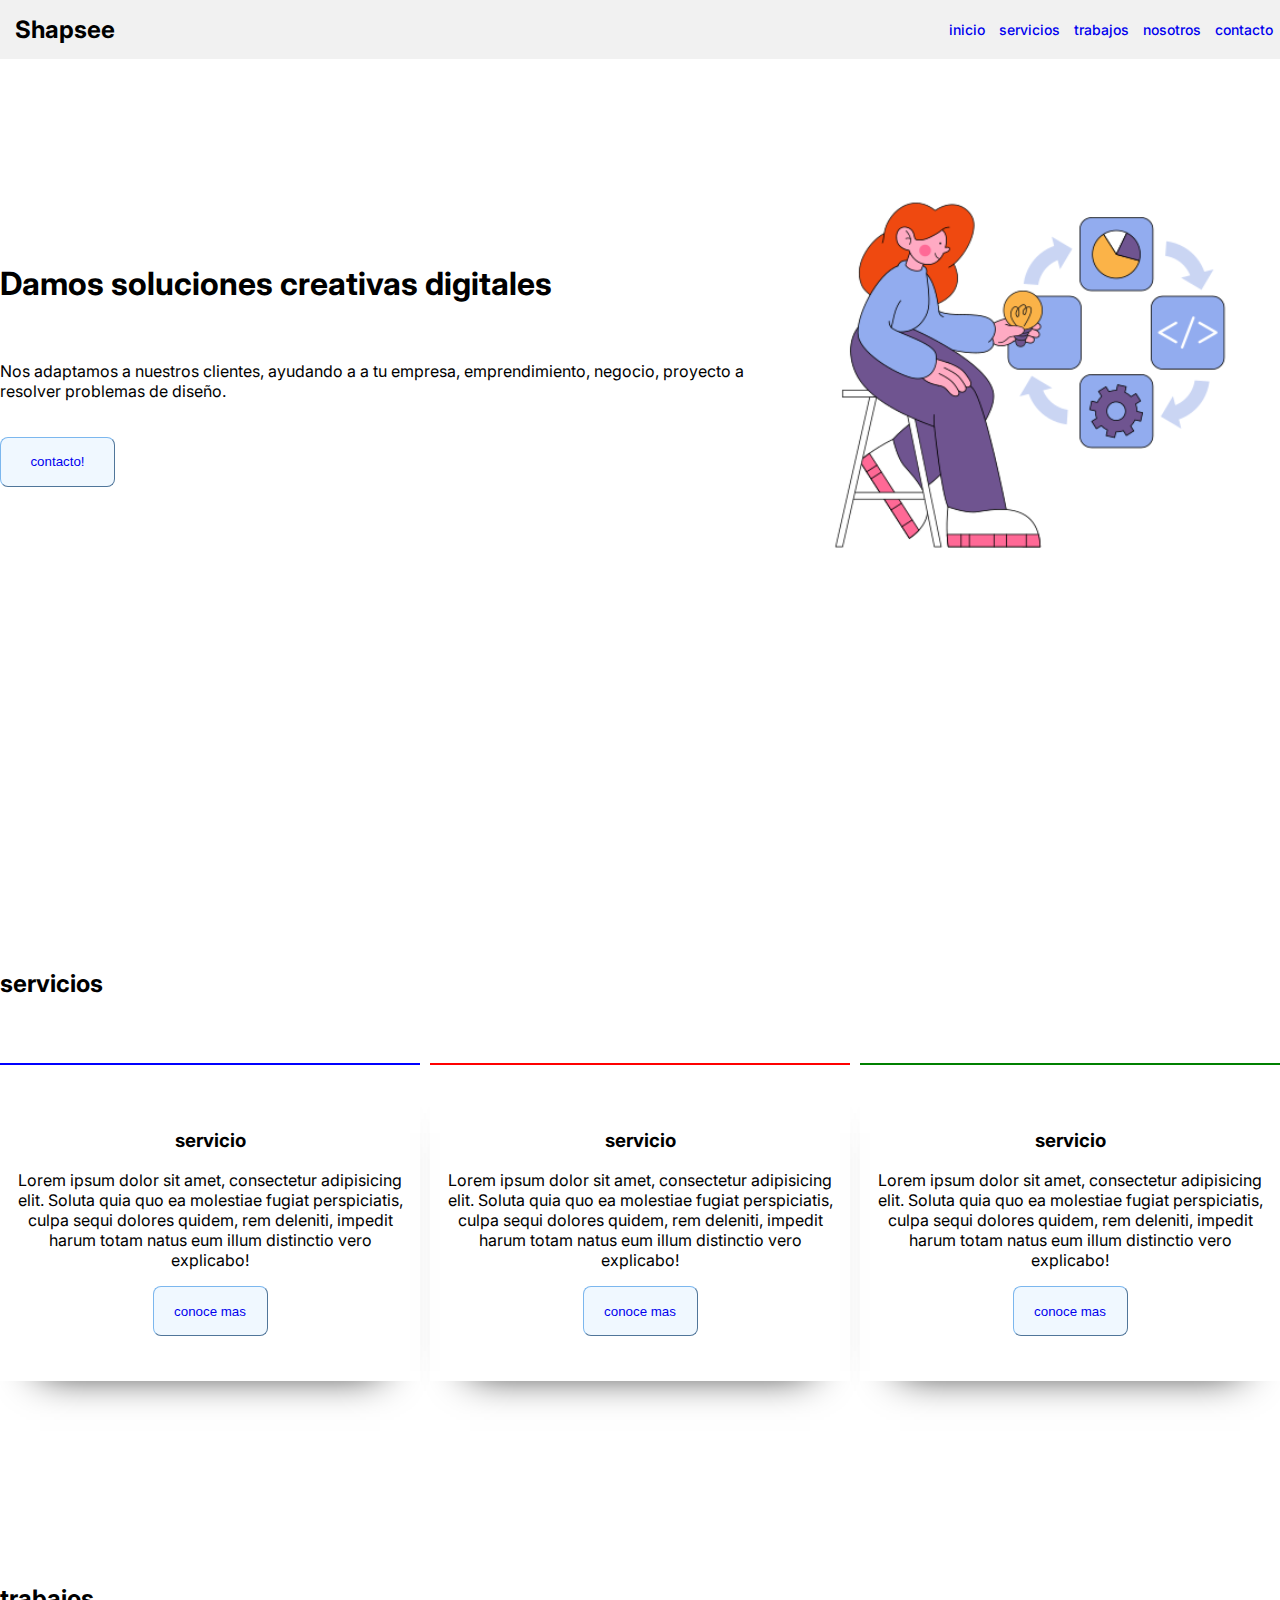
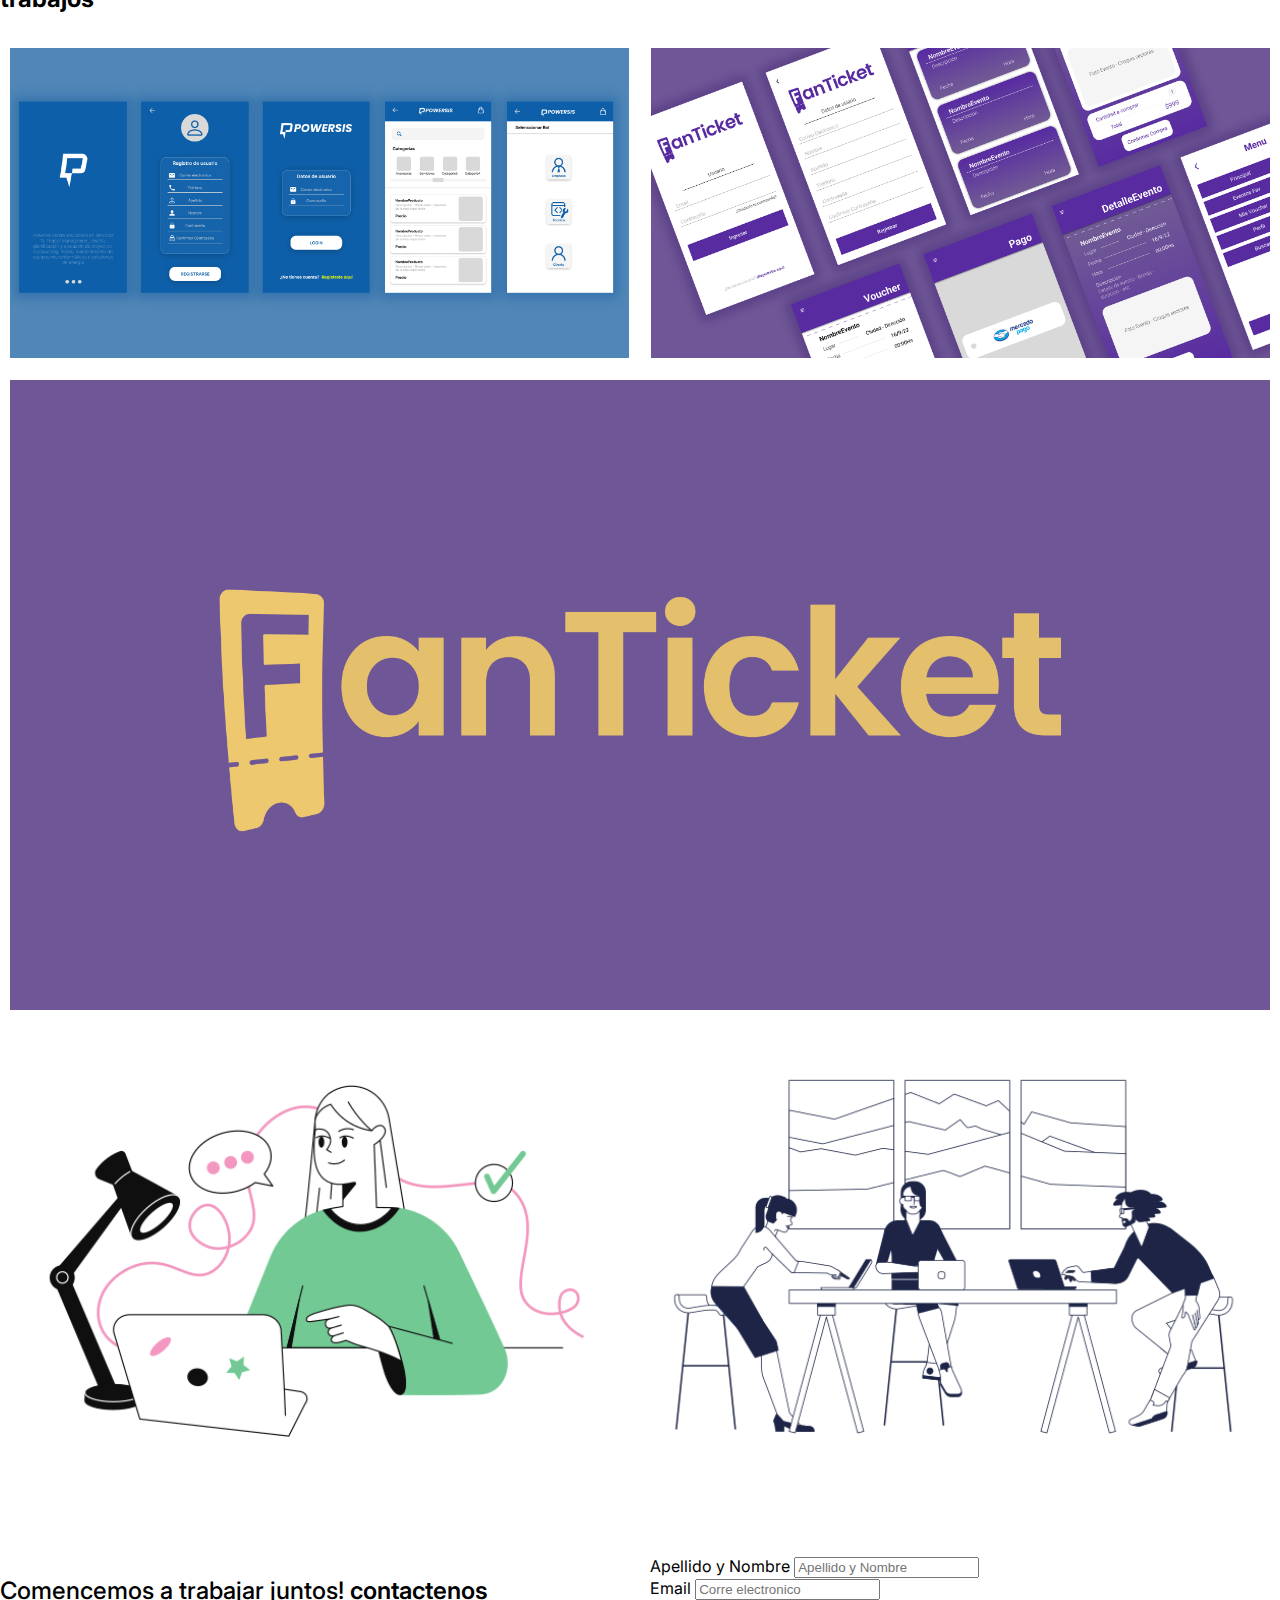
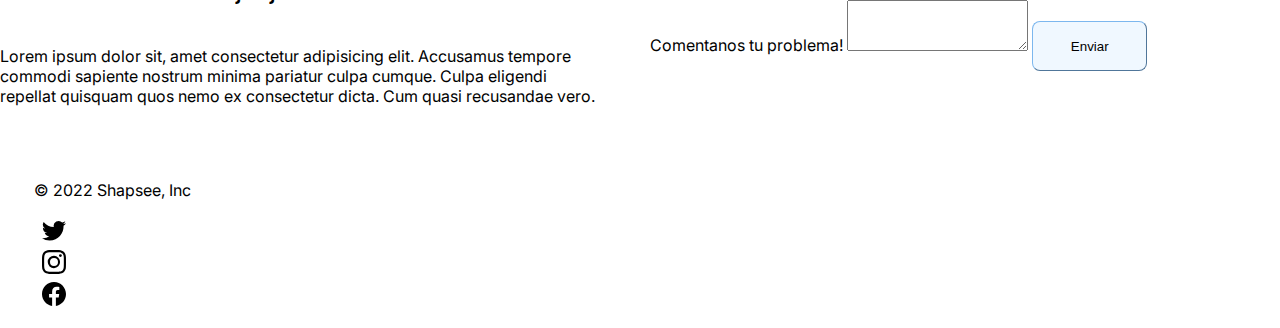
<file: index.html>
<!DOCTYPE html>
<html lang="en">

<head>
    <meta charset="UTF-8">
    <meta http-equiv="X-UA-Compatible" content="IE=edge">
    <meta name="viewport" content="width=device-width, initial-scale=1.0">
    <title>Document</title>
    <link href="https://cdn.jsdelivr.net/npm/bootstrap@5.3.0-alpha1/dist/css/bootstrap.min.css" rel="stylesheet"
        integrity="sha384-GLhlTQ8iRABdZLl6O3oVMWSktQOp6b7In1Zl3/Jr59b6EGGoI1aFkw7cmDA6j6gD" crossorigin="anonymous">
    <link rel="stylesheet" href="./css/style.css">
</head>

<body>
    <header>
        <div class="bloque">
            <p class="logo">Shapsee</p>

            <nav>
                <ul>
                    <li><a href="index.html">
                            inicio</a></li>
                    <li><a href="#seccionServ">
                            servicios
                        </a></li>
                    <li><a href="#sectiontrab">
                            trabajos
                        </a></li>
                    <li><a href="html/nosotros.html">
                            nosotros
                        </a></li>
                    <li><a href="#sectioncontacto">
                            contacto
                        </a>
                    </li>
                </ul>
            </nav>
        </div>
    </header>

    <div class="fixe">
        <a href="#">
            <img class="fixed1" src="./imagenes/whatsapp.svg" alt="whatsapp">
        </a>
    </div>

    <main>
        <div class="bloque">
            <div class="portada">
                <div class="left">
                    <h1>Damos soluciones creativas digitales</h1>
                    <p class="subTitulo">Nos adaptamos a nuestros clientes, ayudando a a tu empresa, emprendimiento,
                        negocio, proyecto a resolver problemas de diseño.</p>
                    <button><span class="fontButton"><a href="#sectioncontacto">contacto!</a></span></button>
                </div>
                <div class="imagIlus">
                    <img class="imagtam" src="./imagenes/agencia.svg" alt="imgag">
                </div>
            </div>
        </div>
    </main>

    <section class="sservicios" id="seccionServ">
        <div class="bloque1">
            <h2 class="titulos2">servicios</h2>
            <div class="serviciosB">
                <div class="servicios1">
                    <h3>servicio</h3>
                    <p>Lorem ipsum dolor sit amet, consectetur adipisicing elit. Soluta quia quo ea molestiae fugiat
                        perspiciatis, culpa sequi dolores quidem, rem deleniti, impedit harum totam natus eum illum
                        distinctio vero explicabo!</p>
                        <button><a href="./html/servicios1.html"> conoce mas</a></button>
                </div>
                <div class="servicios2">
                    <h3>servicio</h3>
                    <p>Lorem ipsum dolor sit amet, consectetur adipisicing elit. Soluta quia quo ea molestiae fugiat
                        perspiciatis, culpa sequi dolores quidem, rem deleniti, impedit harum totam natus eum illum
                        distinctio vero explicabo!</p>
                    <button><a href="./html/servicios2.html"> conoce mas</a></button>
                </div>
                <div class="servicios3">
                    <h3>servicio</h3>
                    <p>Lorem ipsum dolor sit amet, consectetur adipisicing elit. Soluta quia quo ea molestiae fugiat
                        perspiciatis, culpa sequi dolores quidem, rem deleniti, impedit harum totam natus eum illum
                        distinctio vero explicabo!</p>
                        <button><a href="./html/servicios3.html"> conoce mas</a></button>
                </div>
            </div>
        </div>
    </section>

    <section id="sectiontrab">
        <div class="bloque2">
            <h2 class="titulos2">trabajos</h2>
            <div class="imagTrabajo">
                <img class="imag trabajo1" src="./imagenes/AppMuestra.jpg" alt="img">
                <img class="imag trabajo2" src="./imagenes/fanticket.jpg" alt="img">
                <img class="imag trabajo3" src="./imagenes/Imagenes_portfolio_produccion.jpg" alt="img">
                <img class="imag trabajo4" src="./imagenes/nosotrosWork.svg" alt="img">
                <img class="imag trabajo5" src="./imagenes/Office work.svg" alt="img">
            </div>
        </div>
    </section>

    <section class="contacto1" id="sectioncontacto">
        <div class="container">
            <div class="right">
                <h2>Comencemos a trabajar juntos!<span class="hdos"> contactenos</span></h2>
                <p>Lorem ipsum dolor sit, amet consectetur adipisicing  elit. Accusamus tempore commodi sapiente nostrum
                    minima pariatur culpa cumque. Culpa eligendi repellat quisquam quos nemo ex consectetur dicta. Cum
                    quasi recusandae vero.</p>
            </div>
            <div class="bloque4">
                <div class="mb-3">
                    <label for="exampleFormControlInput1" class="form-label">Apellido y Nombre</label>
                    <input type="email" class="form-control" id="exampleFormControlInput1"
                        placeholder="Apellido y Nombre">
                </div>
                <div class="mb-3">
                    <label for="exampleFormControlInput1" class="form-label">Email</label>
                    <input type="email" class="form-control" id="exampleFormControlInput1"
                        placeholder="Corre electronico">
                </div>
                <div class="mb-3">
                    <label for="exampleFormControlTextarea1" class="form-label">Comentanos tu problema!</label>
                    <textarea class="form-control" id="exampleFormControlTextarea1" rows="3"></textarea>
                    <button class="spaceCon"><span class="fontButton">Enviar</span></button>

                </div>
            </div>
        </div>
    </section>

    <svg xmlns="http://www.w3.org/2000/svg" style="display: none;">
        <symbol id="facebook" viewBox="0 0 16 16">
            <path
                d="M16 8.049c0-4.446-3.582-8.05-8-8.05C3.58 0-.002 3.603-.002 8.05c0 4.017 2.926 7.347 6.75 7.951v-5.625h-2.03V8.05H6.75V6.275c0-2.017 1.195-3.131 3.022-3.131.876 0 1.791.157 1.791.157v1.98h-1.009c-.993 0-1.303.621-1.303 1.258v1.51h2.218l-.354 2.326H9.25V16c3.824-.604 6.75-3.934 6.75-7.951z" />
        </symbol>
        <symbol id="instagram" viewBox="0 0 16 16">
            <path
                d="M8 0C5.829 0 5.556.01 4.703.048 3.85.088 3.269.222 2.76.42a3.917 3.917 0 0 0-1.417.923A3.927 3.927 0 0 0 .42 2.76C.222 3.268.087 3.85.048 4.7.01 5.555 0 5.827 0 8.001c0 2.172.01 2.444.048 3.297.04.852.174 1.433.372 1.942.205.526.478.972.923 1.417.444.445.89.719 1.416.923.51.198 1.09.333 1.942.372C5.555 15.99 5.827 16 8 16s2.444-.01 3.298-.048c.851-.04 1.434-.174 1.943-.372a3.916 3.916 0 0 0 1.416-.923c.445-.445.718-.891.923-1.417.197-.509.332-1.09.372-1.942C15.99 10.445 16 10.173 16 8s-.01-2.445-.048-3.299c-.04-.851-.175-1.433-.372-1.941a3.926 3.926 0 0 0-.923-1.417A3.911 3.911 0 0 0 13.24.42c-.51-.198-1.092-.333-1.943-.372C10.443.01 10.172 0 7.998 0h.003zm-.717 1.442h.718c2.136 0 2.389.007 3.232.046.78.035 1.204.166 1.486.275.373.145.64.319.92.599.28.28.453.546.598.92.11.281.24.705.275 1.485.039.843.047 1.096.047 3.231s-.008 2.389-.047 3.232c-.035.78-.166 1.203-.275 1.485a2.47 2.47 0 0 1-.599.919c-.28.28-.546.453-.92.598-.28.11-.704.24-1.485.276-.843.038-1.096.047-3.232.047s-2.39-.009-3.233-.047c-.78-.036-1.203-.166-1.485-.276a2.478 2.478 0 0 1-.92-.598 2.48 2.48 0 0 1-.6-.92c-.109-.281-.24-.705-.275-1.485-.038-.843-.046-1.096-.046-3.233 0-2.136.008-2.388.046-3.231.036-.78.166-1.204.276-1.486.145-.373.319-.64.599-.92.28-.28.546-.453.92-.598.282-.11.705-.24 1.485-.276.738-.034 1.024-.044 2.515-.045v.002zm4.988 1.328a.96.96 0 1 0 0 1.92.96.96 0 0 0 0-1.92zm-4.27 1.122a4.109 4.109 0 1 0 0 8.217 4.109 4.109 0 0 0 0-8.217zm0 1.441a2.667 2.667 0 1 1 0 5.334 2.667 2.667 0 0 1 0-5.334z" />
        </symbol>
        <symbol id="twitter" viewBox="0 0 16 16">
            <path
                d="M5.026 15c6.038 0 9.341-5.003 9.341-9.334 0-.14 0-.282-.006-.422A6.685 6.685 0 0 0 16 3.542a6.658 6.658 0 0 1-1.889.518 3.301 3.301 0 0 0 1.447-1.817 6.533 6.533 0 0 1-2.087.793A3.286 3.286 0 0 0 7.875 6.03a9.325 9.325 0 0 1-6.767-3.429 3.289 3.289 0 0 0 1.018 4.382A3.323 3.323 0 0 1 .64 6.575v.045a3.288 3.288 0 0 0 2.632 3.218 3.203 3.203 0 0 1-.865.115 3.23 3.23 0 0 1-.614-.057 3.283 3.283 0 0 0 3.067 2.277A6.588 6.588 0 0 1 .78 13.58a6.32 6.32 0 0 1-.78-.045A9.344 9.344 0 0 0 5.026 15z" />
        </symbol>
    </svg>

    <div class="container">
        <footer class="d-flex flex-wrap justify-content-between align-items-center py-3 my-4 border-top">
            <div class="col-md-4 d-flex align-items-center">
                <a href="/" class="mb-3 me-2 mb-md-0 text-muted text-decoration-none lh-1">
                    <svg class="bi" width="30" height="24">
                        <use xlink:href="#bootstrap" />
                    </svg>
                </a>
                <span class="mb-3 mb-md-0 text-muted">&copy; 2022 Shapsee, Inc</span>
            </div>

            <ul class="nav col-md-4 justify-content-end list-unstyled d-flex">
                <li class="ms-3"><a class="text-muted" href="https://twitter.com"><svg class="bi" width="24"
                            height="24">
                            <use xlink:href="#twitter" />
                        </svg></a></li>
                <li class="ms-3"><a class="text-muted" href="https://www.facebook.com/"><svg class="bi" width="24" height="24">
                            <use xlink:href="#instagram" />
                        </svg></a></li>
                <li class="ms-3"><a class="text-muted" href="https://www.instagram.com/"><svg class="bi" width="24" height="24">
                            <use xlink:href="#facebook" />
                        </svg></a></li>
            </ul>
        </footer>
    </div>


    <script src="https://cdn.jsdelivr.net/npm/bootstrap@5.3.0-alpha1/dist/js/bootstrap.bundle.min.js"
        integrity="sha384-w76AqPfDkMBDXo30jS1Sgez6pr3x5MlQ1ZAGC+nuZB+EYdgRZgiwxhTBTkF7CXvN"
        crossorigin="anonymous"></script>

</body>

</html>
</file>
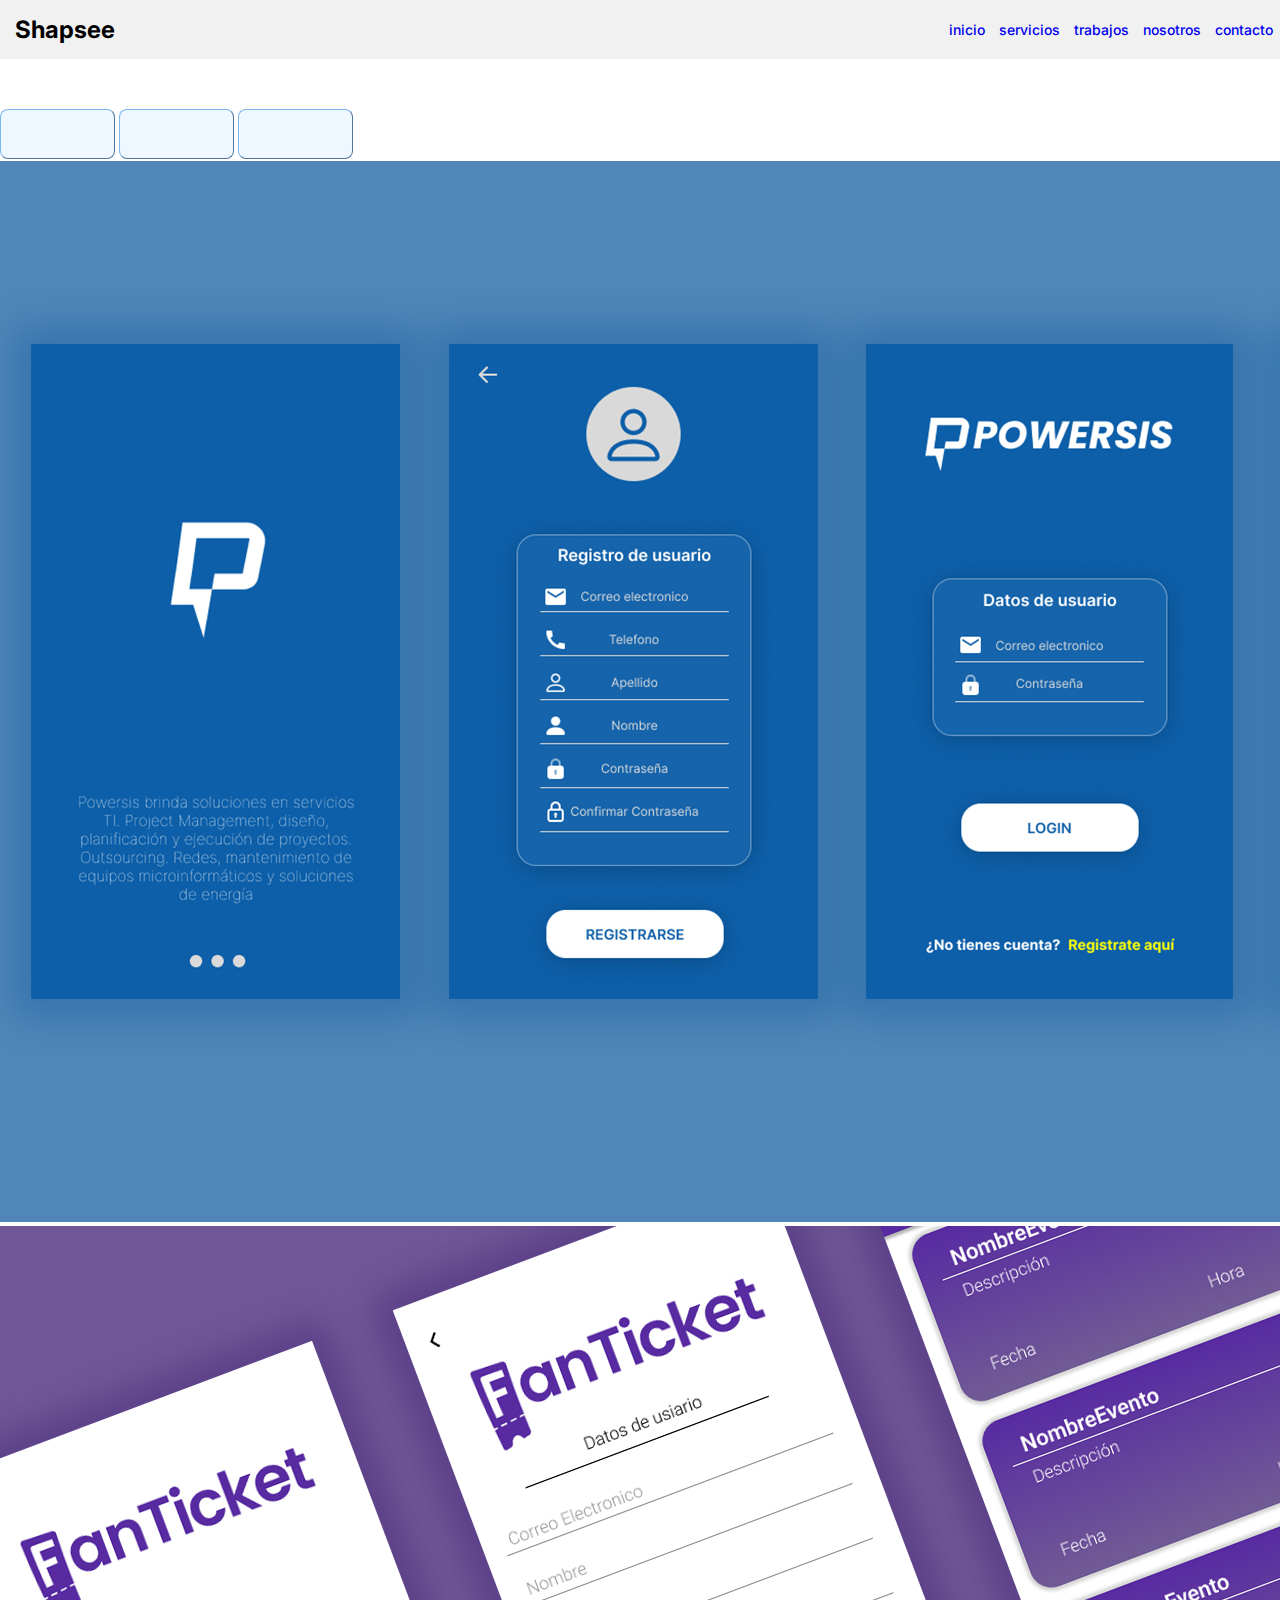
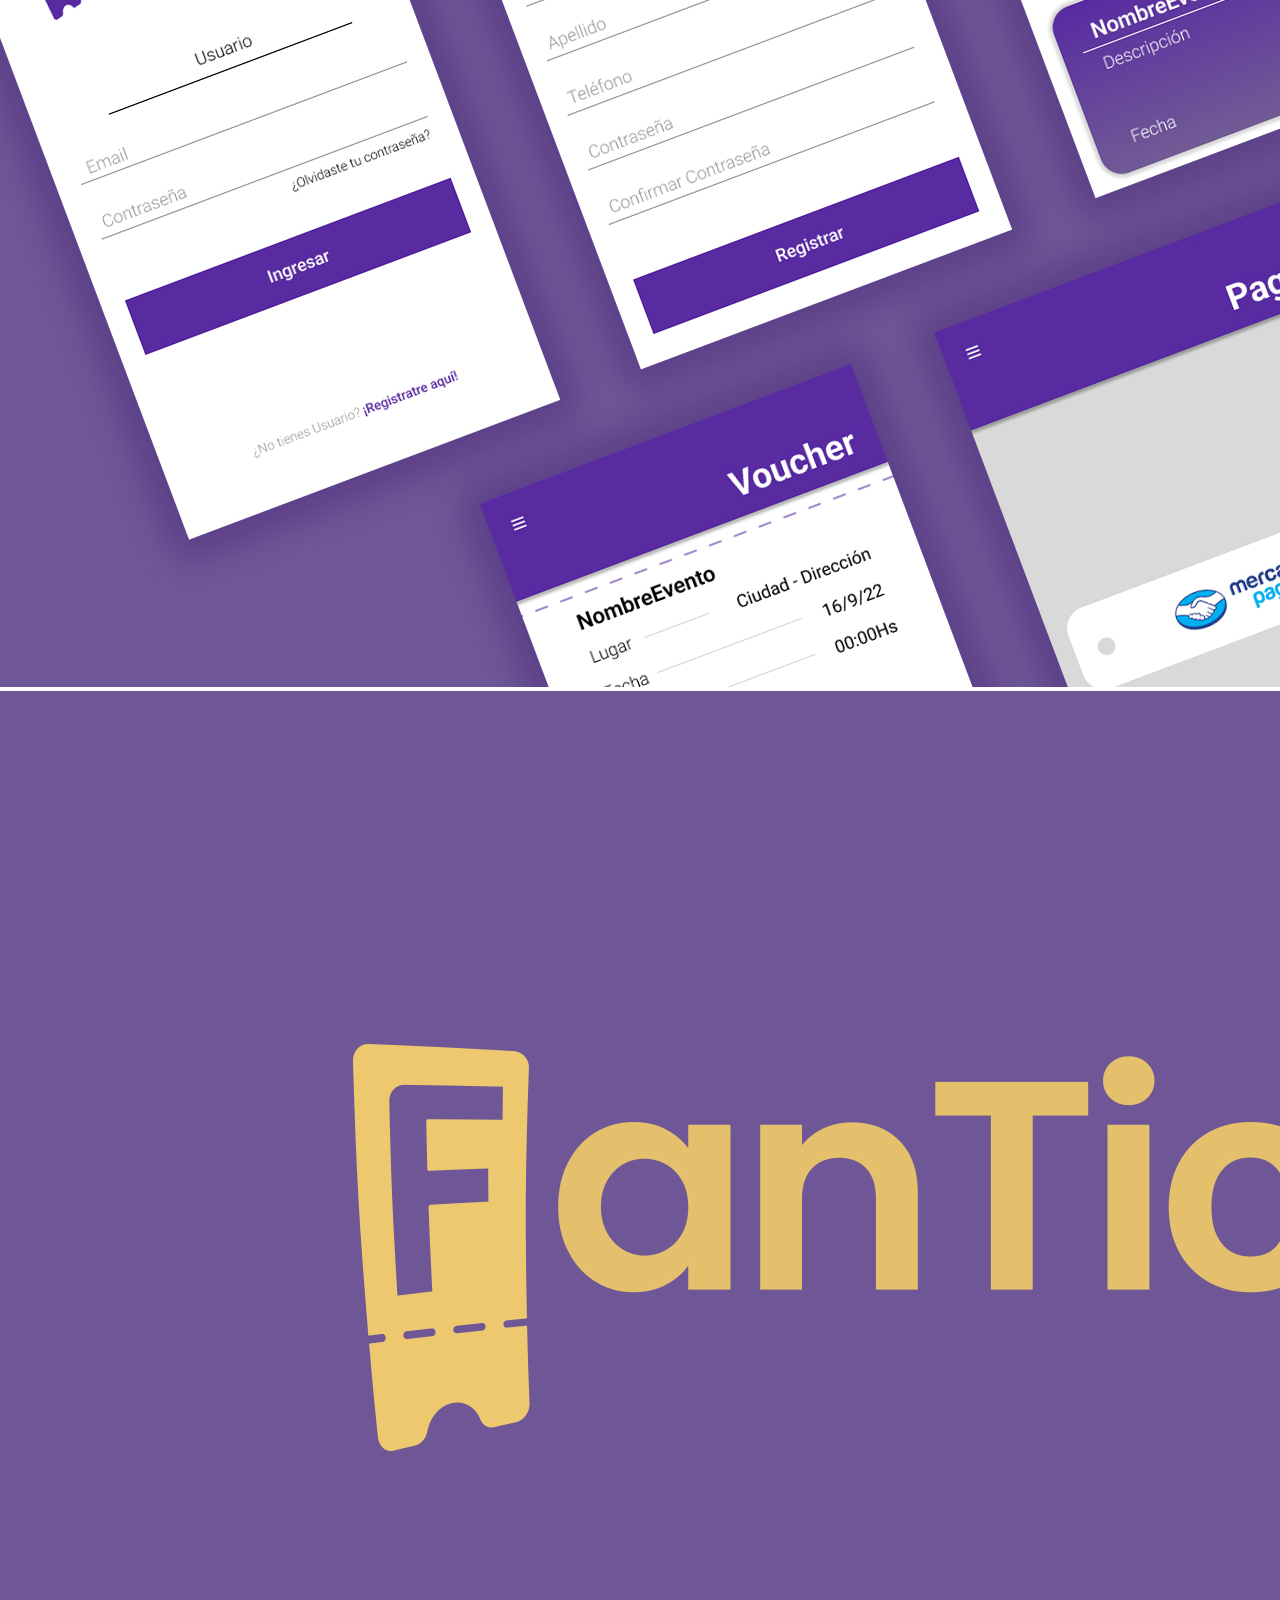
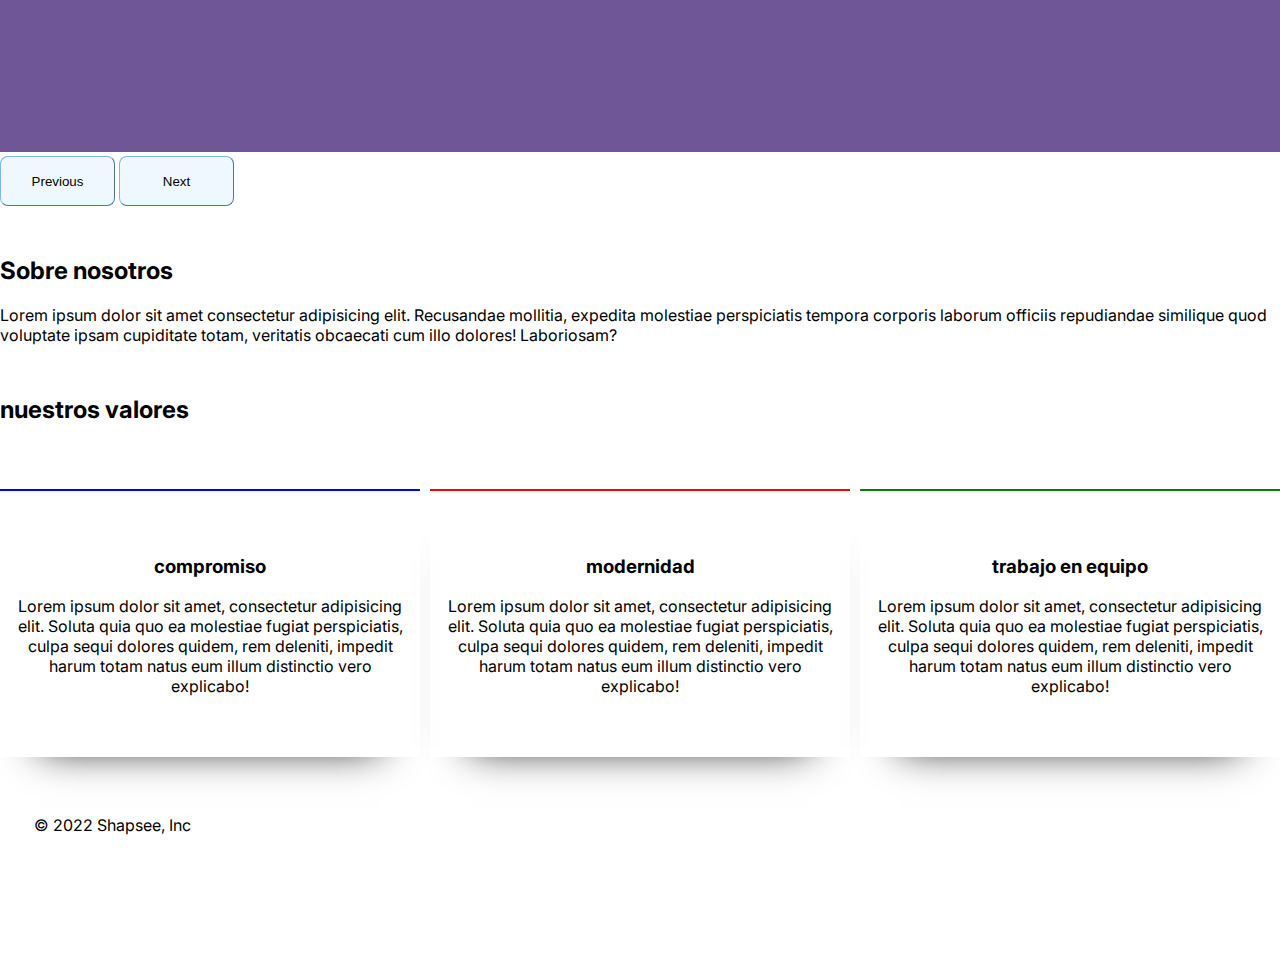
<file: html/nosotros.html>
<!DOCTYPE html>
<html lang="en">

<head>
    <meta charset="UTF-8">
    <meta http-equiv="X-UA-Compatible" content="IE=edge">
    <meta name="viewport" content="width=device-width, initial-scale=1.0">
    <title>Document</title>
    <link href="https://cdn.jsdelivr.net/npm/bootstrap@5.3.0-alpha1/dist/css/bootstrap.min.css" rel="stylesheet"
        integrity="sha384-GLhlTQ8iRABdZLl6O3oVMWSktQOp6b7In1Zl3/Jr59b6EGGoI1aFkw7cmDA6j6gD" crossorigin="anonymous">
    <link rel="stylesheet" href="../css/style.css">
</head>

<body>
    <header>
        <div class="bloque">
            <p class="logo">Shapsee</p>

            <nav>
                <ul>
                    <li><a href="../index.html">
                            inicio</a></li>
                    <li><a href="../index.html#seccionServ">
                            servicios
                        </a></li>
                    <li><a href="../index.html#sectiontrab">
                            trabajos
                        </a></li>
                    <li><a href="../html/nosotros.html">
                            nosotros
                        </a></li>
                    <li><a href="../index.html#sectioncontacto">
                            contacto
                        </a>
                    </li>
                </ul>
            </nav>
        </div>
    </header>

    <div class="container">
        <div id="carouselExampleIndicators" class="carousel slide">
            <div class="carousel-indicators">
                <button type="button" data-bs-target="#carouselExampleIndicators" data-bs-slide-to="0" class="active"
                    aria-current="true" aria-label="Slide 1"></button>
                <button type="button" data-bs-target="#carouselExampleIndicators" data-bs-slide-to="1"
                    aria-label="Slide 2"></button>
                <button type="button" data-bs-target="#carouselExampleIndicators" data-bs-slide-to="2"
                    aria-label="Slide 3"></button>
            </div>
            <div class="carousel-inner">
                <div class="carousel-item active">
                    <img src="../imagenes/AppMuestra.jpg" class="d-block w-100" alt="...">
                </div>
                <div class="carousel-item">
                    <img src="../imagenes/Imagenes_portfolio_produccion.jpg" class="d-block w-100" alt="...">
                </div>
                <div class="carousel-item">
                    <img src="../imagenes/fanticket.jpg" class="d-block w-100" alt="...">
                </div>
            </div>
            <button class="carousel-control-prev" type="button" data-bs-target="#carouselExampleIndicators"
                data-bs-slide="prev">
                <span class="carousel-control-prev-icon" aria-hidden="true"></span>
                <span class="visually-hidden">Previous</span>
            </button>
            <button class="carousel-control-next" type="button" data-bs-target="#carouselExampleIndicators"
                data-bs-slide="next">
                <span class="carousel-control-next-icon" aria-hidden="true"></span>
                <span class="visually-hidden">Next</span>
            </button>
        </div>
    </div>

    <section>
        <div class="container">
            <h2>Sobre nosotros</h2>
            <p>Lorem ipsum dolor sit amet consectetur adipisicing elit. Recusandae mollitia, expedita molestiae
                perspiciatis tempora corporis laborum officiis repudiandae similique quod voluptate ipsam cupiditate
                totam, veritatis obcaecati cum illo dolores! Laboriosam?</p>
        </div>
    </section>

    <section class="container" class="sservicios" id="seccionServ">
        <div class="bloque1">
            <h2 class="titulos2">nuestros valores</h2>
            <div class="serviciosB">
                <div class="servicios1">
                    <h3>compromiso</h3>
                    <p>Lorem ipsum dolor sit amet, consectetur adipisicing elit. Soluta quia quo ea molestiae fugiat
                        perspiciatis, culpa sequi dolores quidem, rem deleniti, impedit harum totam natus eum illum
                        distinctio vero explicabo!</p>
                </div>
                <div class="servicios2">
                    <h3>modernidad</h3>
                    <p>Lorem ipsum dolor sit amet, consectetur adipisicing elit. Soluta quia quo ea molestiae fugiat
                        perspiciatis, culpa sequi dolores quidem, rem deleniti, impedit harum totam natus eum illum
                        distinctio vero explicabo!</p>
                </div>
                <div class="servicios3">
                    <h3>trabajo en equipo</h3>
                    <p>Lorem ipsum dolor sit amet, consectetur adipisicing elit. Soluta quia quo ea molestiae fugiat
                        perspiciatis, culpa sequi dolores quidem, rem deleniti, impedit harum totam natus eum illum
                        distinctio vero explicabo!</p>
                </div>
            </div>
        </div>
    </section>

    <div class="container">
        <footer class="d-flex flex-wrap justify-content-between align-items-center py-3 my-4 border-top">
            <div class="col-md-4 d-flex align-items-center">
                <a href="/" class="mb-3 me-2 mb-md-0 text-muted text-decoration-none lh-1">
                    <svg class="bi" width="30" height="24">
                        <use xlink:href="#bootstrap" />
                    </svg>
                </a>
                <span class="mb-3 mb-md-0 text-muted">&copy; 2022 Shapsee, Inc</span>
            </div>

            <ul class="nav col-md-4 justify-content-end list-unstyled d-flex">
                <li class="ms-3"><a class="text-muted" href="https://twitter.com"><svg class="bi" width="24"
                            height="24">
                            <use xlink:href="#twitter" />
                        </svg></a></li>
                <li class="ms-3"><a class="text-muted" href="https://www.facebook.com/"><svg class="bi" width="24" height="24">
                            <use xlink:href="#instagram" />
                        </svg></a></li>
                <li class="ms-3"><a class="text-muted" href="https://www.instagram.com/"><svg class="bi" width="24" height="24">
                            <use xlink:href="#facebook" />
                        </svg></a></li>
            </ul>
        </footer>
    </div>
    
    <script src="https://cdn.jsdelivr.net/npm/bootstrap@5.3.0-alpha1/dist/js/bootstrap.bundle.min.js"
        integrity="sha384-w76AqPfDkMBDXo30jS1Sgez6pr3x5MlQ1ZAGC+nuZB+EYdgRZgiwxhTBTkF7CXvN" crossorigin="anonymous">
    </script>



</body>
</file>
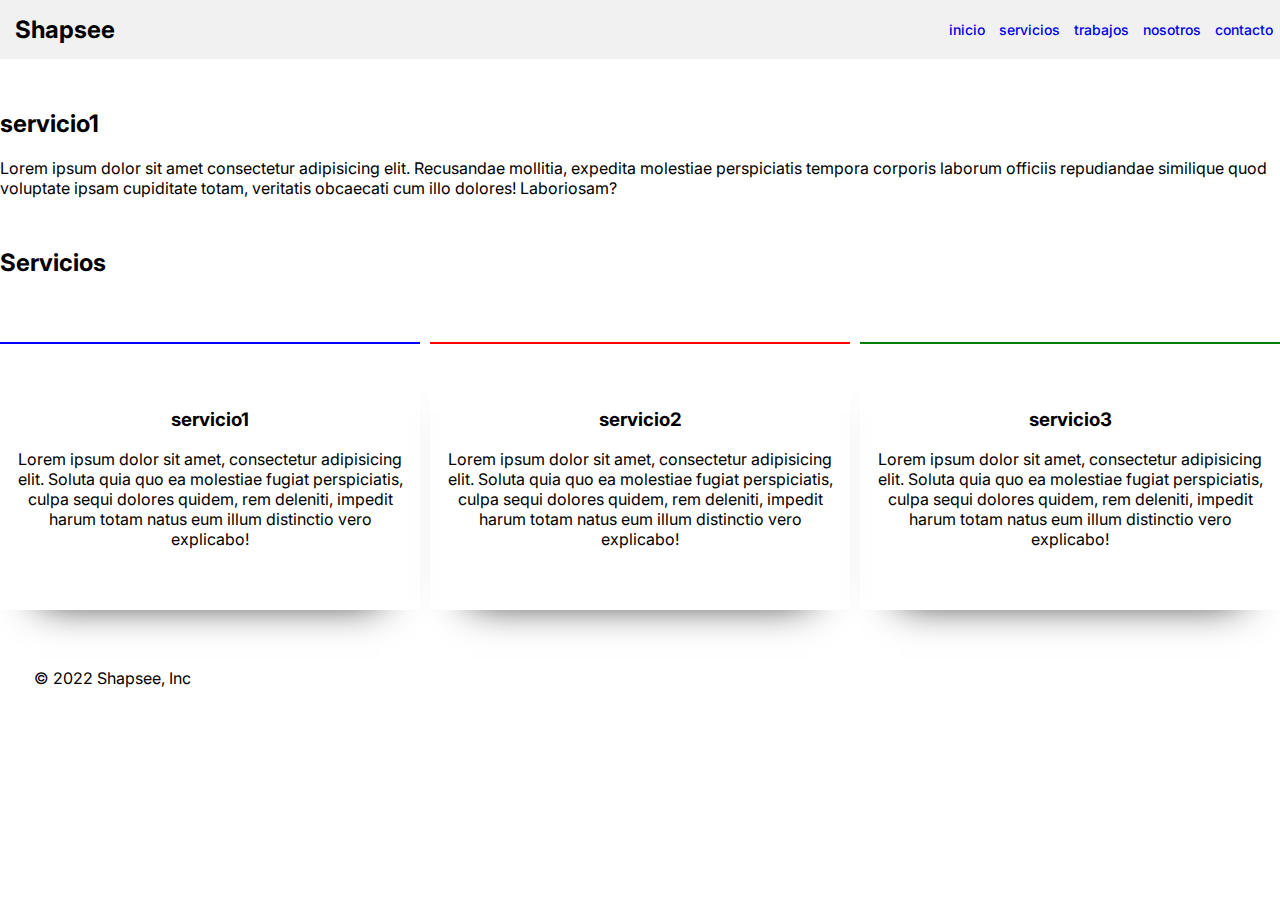
<file: html/servicios1.html>
<!DOCTYPE html>
<html lang="en">

<head>
    <meta charset="UTF-8">
    <meta http-equiv="X-UA-Compatible" content="IE=edge">
    <meta name="viewport" content="width=device-width, initial-scale=1.0">
    <title>Document</title>
    <link href="https://cdn.jsdelivr.net/npm/bootstrap@5.3.0-alpha1/dist/css/bootstrap.min.css" rel="stylesheet"
        integrity="sha384-GLhlTQ8iRABdZLl6O3oVMWSktQOp6b7In1Zl3/Jr59b6EGGoI1aFkw7cmDA6j6gD" crossorigin="anonymous">
    <link rel="stylesheet" href="../css/style.css">
</head>

<body>
    <header>
        <div class="bloque">
            <p class="logo">Shapsee</p>

            <nav>
                <ul>
                    <li><a href="../index.html">
                            inicio</a></li>
                    <li><a href="../index.html#seccionServ">
                            servicios
                        </a></li>
                    <li><a href="../index.html#sectiontrab">
                            trabajos
                        </a></li>
                    <li><a href="../html/nosotros.html">
                            nosotros
                        </a></li>
                    <li><a href="../index.html#sectioncontacto">
                            contacto
                        </a>
                    </li>
                </ul>
            </nav>
        </div>
    </header>

    <section>
        <div class="container">
            <h2>servicio1</h2>
            <p>Lorem ipsum dolor sit amet consectetur adipisicing elit. Recusandae mollitia, expedita molestiae
                perspiciatis tempora corporis laborum officiis repudiandae similique quod voluptate ipsam cupiditate
                totam, veritatis obcaecati cum illo dolores! Laboriosam?</p>
        </div>
    </section>

    <section class="container" class="sservicios" id="seccionServ">
        <div class="bloque1">
            <h2 class="titulos2">Servicios</h2>
            <div class="serviciosB">
                <div class="servicios1">
                    <h3>servicio1</h3>
                    <p>Lorem ipsum dolor sit amet, consectetur adipisicing elit. Soluta quia quo ea molestiae fugiat
                        perspiciatis, culpa sequi dolores quidem, rem deleniti, impedit harum totam natus eum illum
                        distinctio vero explicabo!</p>
                </div>
                <div class="servicios2">
                    <h3>servicio2</h3>
                    <p>Lorem ipsum dolor sit amet, consectetur adipisicing elit. Soluta quia quo ea molestiae fugiat
                        perspiciatis, culpa sequi dolores quidem, rem deleniti, impedit harum totam natus eum illum
                        distinctio vero explicabo!</p>
                </div>
                <div class="servicios3">
                    <h3>servicio3</h3>
                    <p>Lorem ipsum dolor sit amet, consectetur adipisicing elit. Soluta quia quo ea molestiae fugiat
                        perspiciatis, culpa sequi dolores quidem, rem deleniti, impedit harum totam natus eum illum
                        distinctio vero explicabo!</p>
                </div>
            </div>
        </div>
    </section>

    <div class="container">
        <footer class="d-flex flex-wrap justify-content-between align-items-center py-3 my-4 border-top">
            <div class="col-md-4 d-flex align-items-center">
                <a href="/" class="mb-3 me-2 mb-md-0 text-muted text-decoration-none lh-1">
                    <svg class="bi" width="30" height="24">
                        <use xlink:href="#bootstrap" />
                    </svg>
                </a>
                <span class="mb-3 mb-md-0 text-muted">&copy; 2022 Shapsee, Inc</span>
            </div>

            <ul class="nav col-md-4 justify-content-end list-unstyled d-flex">
                <li class="ms-3"><a class="text-muted" href="https://twitter.com"><svg class="bi" width="24"
                            height="24">
                            <use xlink:href="#twitter" />
                        </svg></a></li>
                <li class="ms-3"><a class="text-muted" href="https://www.facebook.com/"><svg class="bi" width="24" height="24">
                            <use xlink:href="#instagram" />
                        </svg></a></li>
                <li class="ms-3"><a class="text-muted" href="https://www.instagram.com/"><svg class="bi" width="24" height="24">
                            <use xlink:href="#facebook" />
                        </svg></a></li>
            </ul>
        </footer>
    </div>
    
    <script src="https://cdn.jsdelivr.net/npm/bootstrap@5.3.0-alpha1/dist/js/bootstrap.bundle.min.js"
        integrity="sha384-w76AqPfDkMBDXo30jS1Sgez6pr3x5MlQ1ZAGC+nuZB+EYdgRZgiwxhTBTkF7CXvN" crossorigin="anonymous">
    </script>



</body>
</file>
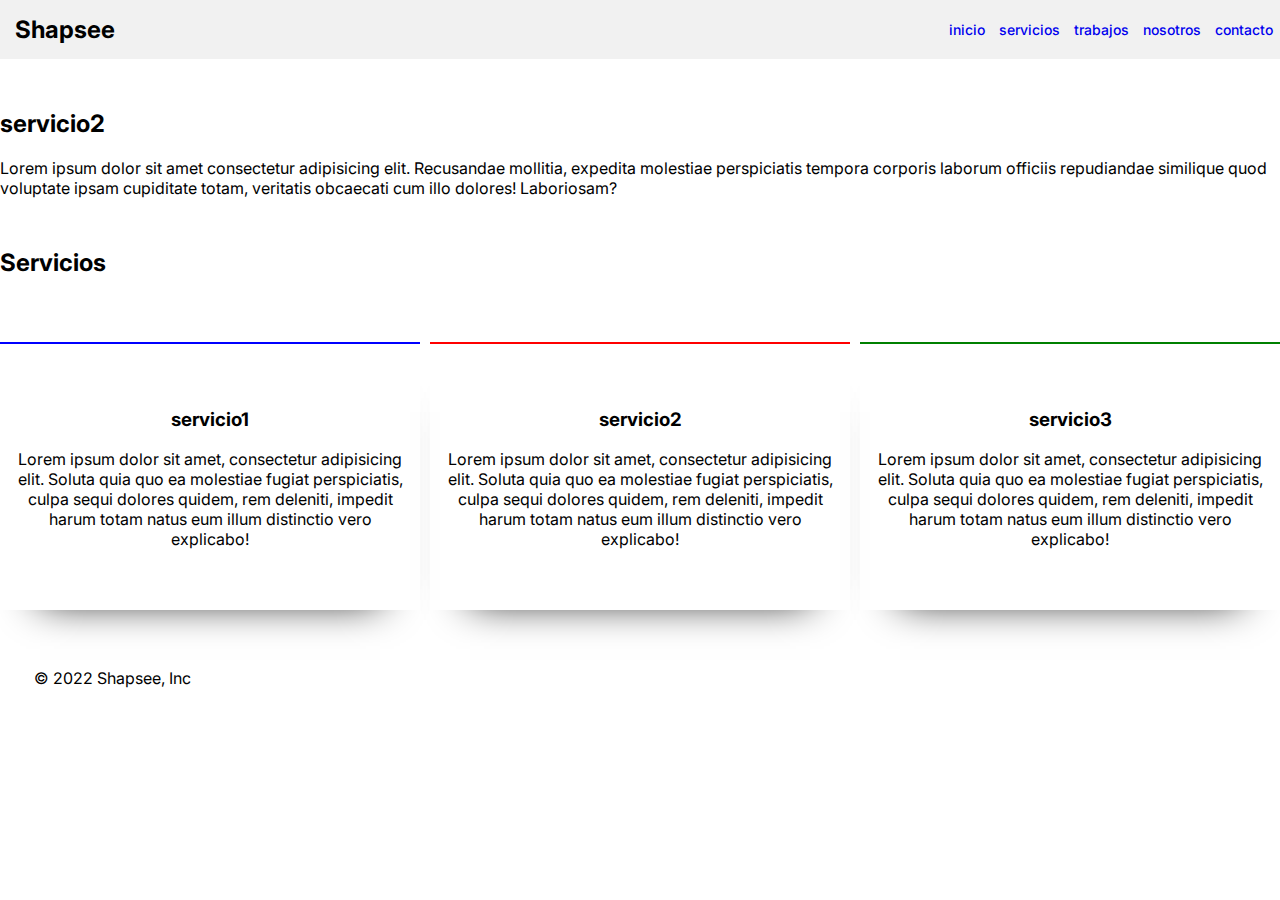
<file: html/servicios2.html>
<!DOCTYPE html>
<html lang="en">

<head>
    <meta charset="UTF-8">
    <meta http-equiv="X-UA-Compatible" content="IE=edge">
    <meta name="viewport" content="width=device-width, initial-scale=1.0">
    <title>Document</title>
    <link href="https://cdn.jsdelivr.net/npm/bootstrap@5.3.0-alpha1/dist/css/bootstrap.min.css" rel="stylesheet"
        integrity="sha384-GLhlTQ8iRABdZLl6O3oVMWSktQOp6b7In1Zl3/Jr59b6EGGoI1aFkw7cmDA6j6gD" crossorigin="anonymous">
    <link rel="stylesheet" href="../css/style.css">
</head>

<body>
    <header>
        <div class="bloque">
            <p class="logo">Shapsee</p>

            <nav>
                <ul>
                    <li><a href="../index.html">
                            inicio</a></li>
                    <li><a href="../index.html#seccionServ">
                            servicios
                        </a></li>
                    <li><a href="../index.html#sectiontrab">
                            trabajos
                        </a></li>
                    <li><a href="../html/nosotros.html">
                            nosotros
                        </a></li>
                    <li><a href="../index.html#sectioncontacto">
                            contacto
                        </a>
                    </li>
                </ul>
            </nav>
        </div>
    </header>

    <section>
        <div class="container">
            <h2>servicio2</h2>
            <p>Lorem ipsum dolor sit amet consectetur adipisicing elit. Recusandae mollitia, expedita molestiae
                perspiciatis tempora corporis laborum officiis repudiandae similique quod voluptate ipsam cupiditate
                totam, veritatis obcaecati cum illo dolores! Laboriosam?</p>
        </div>
    </section>

    <section class="container" class="sservicios" id="seccionServ">
        <div class="bloque1">
            <h2 class="titulos2">Servicios</h2>
            <div class="serviciosB">
                <div class="servicios1">
                    <h3>servicio1</h3>
                    <p>Lorem ipsum dolor sit amet, consectetur adipisicing elit. Soluta quia quo ea molestiae fugiat
                        perspiciatis, culpa sequi dolores quidem, rem deleniti, impedit harum totam natus eum illum
                        distinctio vero explicabo!</p>
                </div>
                <div class="servicios2">
                    <h3>servicio2</h3>
                    <p>Lorem ipsum dolor sit amet, consectetur adipisicing elit. Soluta quia quo ea molestiae fugiat
                        perspiciatis, culpa sequi dolores quidem, rem deleniti, impedit harum totam natus eum illum
                        distinctio vero explicabo!</p>
                </div>
                <div class="servicios3">
                    <h3>servicio3</h3>
                    <p>Lorem ipsum dolor sit amet, consectetur adipisicing elit. Soluta quia quo ea molestiae fugiat
                        perspiciatis, culpa sequi dolores quidem, rem deleniti, impedit harum totam natus eum illum
                        distinctio vero explicabo!</p>
                </div>
            </div>
        </div>
    </section>

    <div class="container">
        <footer class="d-flex flex-wrap justify-content-between align-items-center py-3 my-4 border-top">
            <div class="col-md-4 d-flex align-items-center">
                <a href="/" class="mb-3 me-2 mb-md-0 text-muted text-decoration-none lh-1">
                    <svg class="bi" width="30" height="24">
                        <use xlink:href="#bootstrap" />
                    </svg>
                </a>
                <span class="mb-3 mb-md-0 text-muted">&copy; 2022 Shapsee, Inc</span>
            </div>

            <ul class="nav col-md-4 justify-content-end list-unstyled d-flex">
                <li class="ms-3"><a class="text-muted" href="https://twitter.com"><svg class="bi" width="24"
                            height="24">
                            <use xlink:href="#twitter" />
                        </svg></a></li>
                <li class="ms-3"><a class="text-muted" href="https://www.facebook.com/"><svg class="bi" width="24" height="24">
                            <use xlink:href="#instagram" />
                        </svg></a></li>
                <li class="ms-3"><a class="text-muted" href="https://www.instagram.com/"><svg class="bi" width="24" height="24">
                            <use xlink:href="#facebook" />
                        </svg></a></li>
            </ul>
        </footer>
    </div>
    
    <script src="https://cdn.jsdelivr.net/npm/bootstrap@5.3.0-alpha1/dist/js/bootstrap.bundle.min.js"
        integrity="sha384-w76AqPfDkMBDXo30jS1Sgez6pr3x5MlQ1ZAGC+nuZB+EYdgRZgiwxhTBTkF7CXvN" crossorigin="anonymous">
    </script>



</body>
</file>
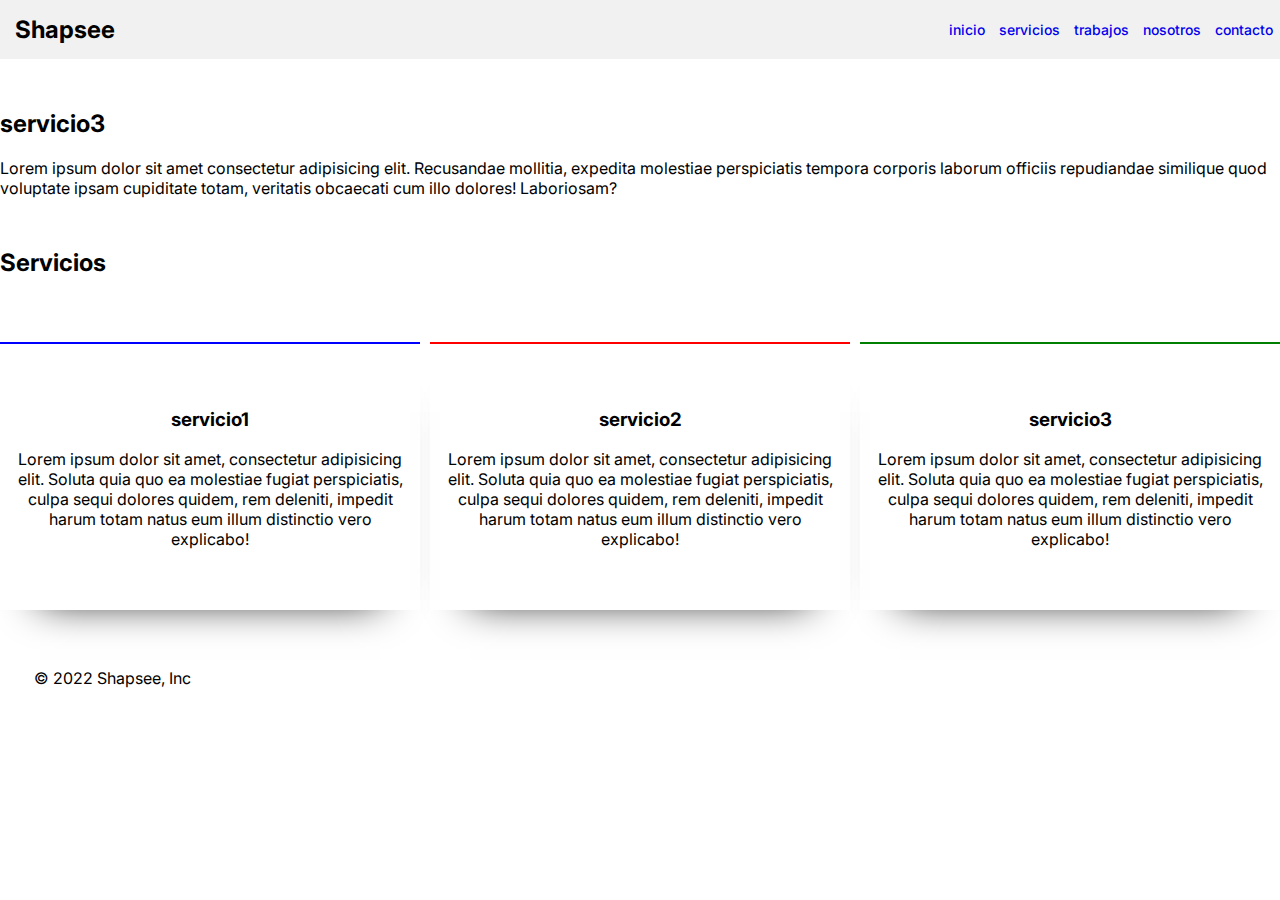
<file: html/servicios3.html>
<!DOCTYPE html>
<html lang="en">

<head>
    <meta charset="UTF-8">
    <meta http-equiv="X-UA-Compatible" content="IE=edge">
    <meta name="viewport" content="width=device-width, initial-scale=1.0">
    <title>Document</title>
    <link href="https://cdn.jsdelivr.net/npm/bootstrap@5.3.0-alpha1/dist/css/bootstrap.min.css" rel="stylesheet"
        integrity="sha384-GLhlTQ8iRABdZLl6O3oVMWSktQOp6b7In1Zl3/Jr59b6EGGoI1aFkw7cmDA6j6gD" crossorigin="anonymous">
    <link rel="stylesheet" href="../css/style.css">
</head>

<body>
    <header>
        <div class="bloque">
            <p class="logo">Shapsee</p>

            <nav>
                <ul>
                    <li><a href="../index.html">
                            inicio</a></li>
                    <li><a href="../index.html#seccionServ">
                            servicios
                        </a></li>
                    <li><a href="../index.html#sectiontrab">
                            trabajos
                        </a></li>
                    <li><a href="../html/nosotros.html">
                            nosotros
                        </a></li>
                    <li><a href="../index.html#sectioncontacto">
                            contacto
                        </a>
                    </li>
                </ul>
            </nav>
        </div>
    </header>

    <section>
        <div class="container">
            <h2>servicio3</h2>
            <p>Lorem ipsum dolor sit amet consectetur adipisicing elit. Recusandae mollitia, expedita molestiae
                perspiciatis tempora corporis laborum officiis repudiandae similique quod voluptate ipsam cupiditate
                totam, veritatis obcaecati cum illo dolores! Laboriosam?</p>
        </div>
    </section>

    <section class="container" class="sservicios" id="seccionServ">
        <div class="bloque1">
            <h2 class="titulos2">Servicios</h2>
            <div class="serviciosB">
                <div class="servicios1">
                    <h3>servicio1</h3>
                    <p>Lorem ipsum dolor sit amet, consectetur adipisicing elit. Soluta quia quo ea molestiae fugiat
                        perspiciatis, culpa sequi dolores quidem, rem deleniti, impedit harum totam natus eum illum
                        distinctio vero explicabo!</p>
                </div>
                <div class="servicios2">
                    <h3>servicio2</h3>
                    <p>Lorem ipsum dolor sit amet, consectetur adipisicing elit. Soluta quia quo ea molestiae fugiat
                        perspiciatis, culpa sequi dolores quidem, rem deleniti, impedit harum totam natus eum illum
                        distinctio vero explicabo!</p>
                </div>
                <div class="servicios3">
                    <h3>servicio3</h3>
                    <p>Lorem ipsum dolor sit amet, consectetur adipisicing elit. Soluta quia quo ea molestiae fugiat
                        perspiciatis, culpa sequi dolores quidem, rem deleniti, impedit harum totam natus eum illum
                        distinctio vero explicabo!</p>
                </div>
            </div>
        </div>
    </section>

    <div class="container">
        <footer class="d-flex flex-wrap justify-content-between align-items-center py-3 my-4 border-top">
            <div class="col-md-4 d-flex align-items-center">
                <a href="/" class="mb-3 me-2 mb-md-0 text-muted text-decoration-none lh-1">
                    <svg class="bi" width="30" height="24">
                        <use xlink:href="#bootstrap" />
                    </svg>
                </a>
                <span class="mb-3 mb-md-0 text-muted">&copy; 2022 Shapsee, Inc</span>
            </div>

            <ul class="nav col-md-4 justify-content-end list-unstyled d-flex">
                <li class="ms-3"><a class="text-muted" href="https://twitter.com"><svg class="bi" width="24"
                            height="24">
                            <use xlink:href="#twitter" />
                        </svg></a></li>
                <li class="ms-3"><a class="text-muted" href="https://www.facebook.com/"><svg class="bi" width="24" height="24">
                            <use xlink:href="#instagram" />
                        </svg></a></li>
                <li class="ms-3"><a class="text-muted" href="https://www.instagram.com/"><svg class="bi" width="24" height="24">
                            <use xlink:href="#facebook" />
                        </svg></a></li>
            </ul>
        </footer>
    </div>
    
    <script src="https://cdn.jsdelivr.net/npm/bootstrap@5.3.0-alpha1/dist/js/bootstrap.bundle.min.js"
        integrity="sha384-w76AqPfDkMBDXo30jS1Sgez6pr3x5MlQ1ZAGC+nuZB+EYdgRZgiwxhTBTkF7CXvN" crossorigin="anonymous">
    </script>



</body>
</file>
<file: css/style.css>
@import url('https://fonts.googleapis.com/css2?family=Inter:wght@100;200;300;400;500;600;700;800;900&display=swap');

* {
    box-sizing: border-box;
}

body {
    font-family: 'Inter', sans-serif;
    margin: 0;
}

button {
    width: 115px;
    height: 50px;
    border-color: rgb(124, 183, 238);
    border-width: 1px;
    border-radius: 8px;
    background-color: aliceblue;
}

button:hover {
    background-color: rgb(241, 241, 241);
}

.hdos{
    font-weight: 600;
}

.fixe{
    display: none;
}
/* BARRA DE NAVEGACION */

.bloque {
    max-width: 1400px;
    margin: auto;
}

header {
    background-color: rgb(241, 241, 241);
    padding: 5px;
}

header .bloque p {
    display: flex;
    flex-direction: column;
    align-items: center;
    justify-content: center;
    font-weight: bold;
    font-size: 24px;
    margin: 10px;
}

header nav {
    text-align: center;
}

header nav ul {
    display: flex;
    justify-content: center;
    margin: 0;
    padding: 0;
    flex-direction: column;
    font-size: 14px; 
}

li {
    list-style-type: none;
    font-weight: 500;
    padding: 2px;
}

a {
    text-decoration: none;
}

/* PORTADA */

main {
    margin-top: 50px;
}

main .bloque {
    display: flex;
    flex-direction: column;
    justify-content: center;
    align-items: center;
    text-align: center;
}

.imagtam {
    width: 100%;
}

/* SERVICIOS */

section .bloque1 {
    text-align: center;
}

section .bloque1 .servicios1 {
    padding: 45px 10px;
    border-top: 2px solid blue;
    box-shadow: 0px 30px 40px -40px;
    margin-top: 40px;
}

section .bloque1 .servicios2 {
    padding: 45px 10px;
    border-top: 2px solid red;
    box-shadow: 0px 30px 40px -40px;
    margin-top: 40px;
}

section .bloque1 .servicios3 {
    padding: 45px 10px;
    border-top: 2px solid green;
    box-shadow: 0px 30px 40px -40px;
    margin-top: 40px;
}

.sservicios {
    margin-top: 50px;
    margin-bottom: 50px;
}


/* TRABAJOS */
section .bloque2 {
    display: flex;
    flex-direction: column;
}

section .bloque2 .imagTrabajo {
    display: flex;
    flex-direction: column;
    justify-content: center;
    align-items: center;
    padding: 45px 10px;
}

.imag {
    padding: 10px;
    width: 100%;
}

.spaceCon {
    margin-top: 20px;
}

/* CONTACTO */

.contacto1 .container {
    display: flex;
    flex-direction: column;
    gap: 20px;
}

.contacto1 .container .right{
    gap: 50px;
}

.contacto1 .container .right h2{
    font-weight: 500;
}



/* MEDIA QUARRY DESKTOCK */

@media (min-width: 1200px) {

    /* barra nav */

    header .bloque {
        display: flex;
        justify-content: space-between;
    }

    header nav {
        display: flex;
        justify-content: center;
        align-items: center;
    }

    header .bloque nav ul {
        display: flex;
        flex-direction: row;
        gap: 10px;
    }

    /* portada */

    h1 {
        text-align: start;
    }

    main {
        height: 90vh;
    }

    main .bloque .portada {
        display: flex;
    }

    main .bloque .portada .left {
        display: flex;
        flex-direction: column;
        justify-content: center;
        gap: 20px;
    }

    .subTitulo {
        text-align: start;
    }

    .imagIlus {
        width: 50%;
    }

    /* servicios */

    section .bloque1 {
        max-width: 1400px;
        margin: auto;
    }

    section .bloque1 h2 {
        text-align: start;
    }

    .serviciosB {
        display: flex;
        gap: 10px;
    }

    .sservicios {
        height: 60vh;
    }

    /* trabajos */

    section .bloque2 {
        max-width: 1400px;
        margin: auto;
    }

    section .bloque2 .imagTrabajo {
        display: grid;
        padding: 0;
        grid-template-columns: repeat(2, 1fr);
        grid-gap: 2px;
        grid-auto-rows: minmax(100px, auto);
    }

    section .bloque2 .imagTrabajo .trabajo1 {
        grid-area: imagen1;
        grid-column: 1;
        grid-row: 1;
    }

    section .bloque2 .imagTrabajo .trabajo2 {
        grid-area: imagen1;
        grid-column: 1 / 3;
        grid-row: 2;
    }

    .titulos2 {
        margin-top: 25px;
        margin-bottom: 25px;
    }

    /* contactos */

    .contacto1 .container {
        display: flex;
        flex-direction: row;
    }

    .contacto1 .container .bloque4{
        width: 50%;
    }

    .contacto1 .container .right{
        display:flex;
        flex-direction: column;
        width: 50%;
        padding-right: 30px;
        gap: 5px;
    }
    
    /* flotante whatsapp */

    .fixed1 {
        display: flex;
        width: 50px;
    }

    
    .fixe {
        display: flex;
        justify-content: center;
        align-items: center;
        border-radius: 90px;
        height: 80px;
        width: 80px;
        background: rgba(151, 199, 161, 0.26);
        position: fixed;
        top: 800px;
        left: 1600px;
    }

    /* efecto imagenes trabajos */

    .imag:hover{
        filter: grayscale(0.2);
        transform: scale(1.05);
        transition: 0.3s;

    }
    

    


}

.container {
    margin-top: 50px;
}
</file>
